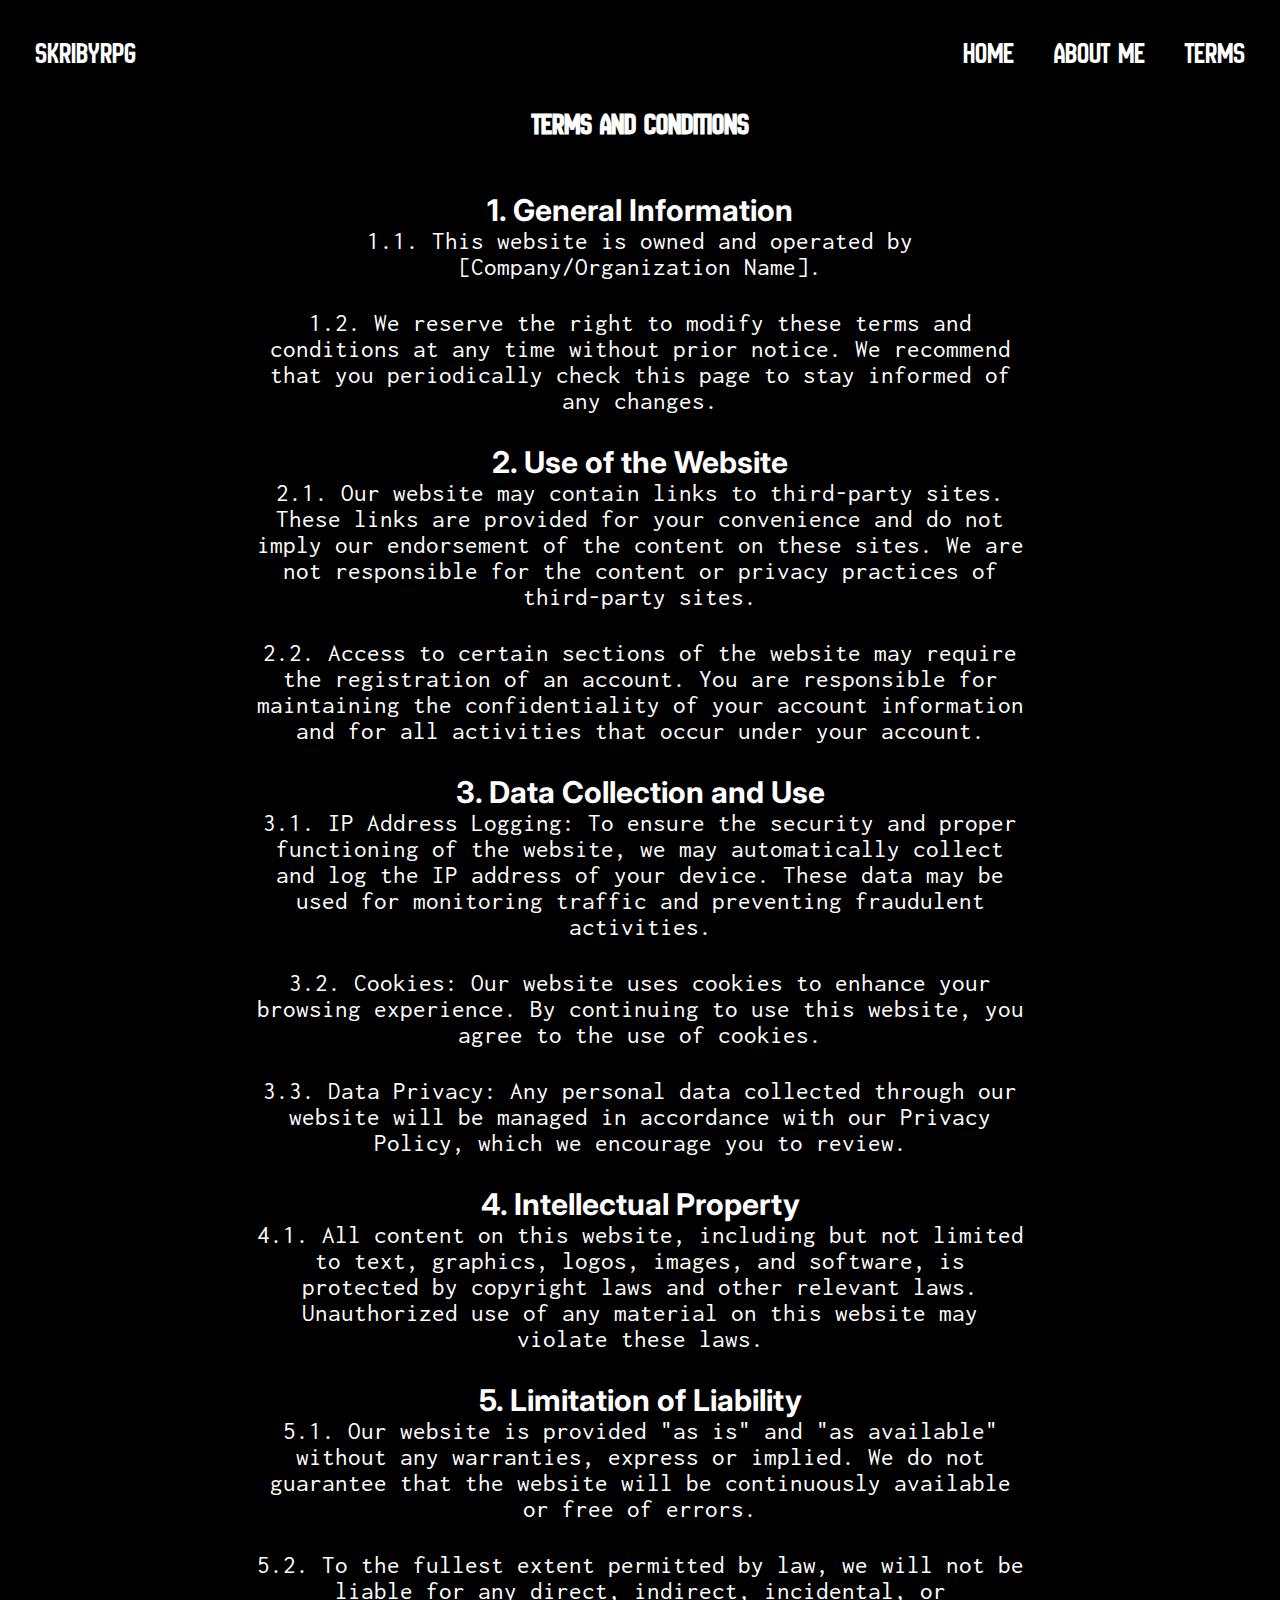
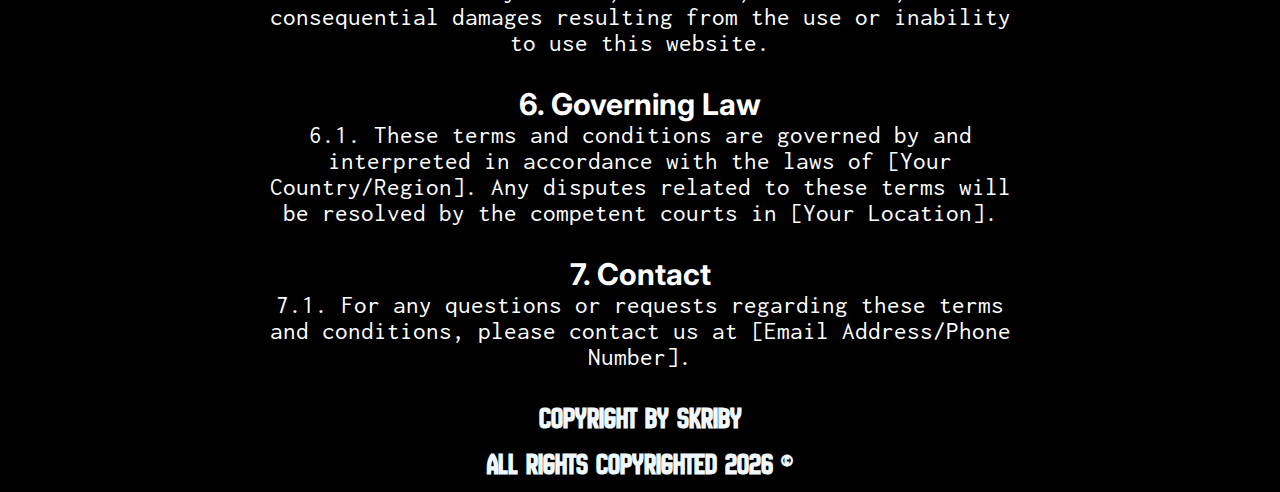
<file: Index.html>
<!DOCTYPE html>

<html>
<head>
    <!-- Basic Meta Tags -->
    <title> Skriby - Gaming Content and portofolio </title>
    <meta charset="UTF-8">
    <meta name="author" content="Skriby">
    <meta name="description" content="Working">
    <meta name="keywords" content="HTML, CSS, JavaScript">
    <meta name="viewport" content="width=device-width, initial-scale=1">
    
    <!-- Stylesheets -->
    <link rel="stylesheet" href="./style.css">
     <link rel="stylesheet" href="/assets/css/Loading Screen.css">
     <link rel="stylesheet" href="/assets/css/Header.css">
     <link rel="stylesheet" href="/assets/css/ScrollBar.css">
     <link rel="stylesheet" href="/assets/css/Footer.css">

     <!-- JavaScript -->
       <script src="/assets/css/js/Run.js"></script>
       <script src="/assets/css/js/Loading.js"></script>
</head>
<body>
    <!-- Loading Screen -->
    <div id="loadingScreen">
        <div class="spinner"></div>
        <h2>Loading...</h2>
    </div>
    <!-- Header section -->
    <header>
        <div id="Header">
            <div id="Header-Channel">
                <a href="#"><nav> SkribyRPG </nav></a>
            </div>
            <div id="Header-Navigation">
                <a href="https://skriby.xyz/"><nav> Home </nav></a>
                <a href="#"><nav> About Me </nav></a>
                <a href="#"><nav> Terms </nav></a>
            </div>
        </div>
    </header> 
    <!-- Main Section -->
    <div id="Terms">
        <h1>Terms and Conditions</h1>
    
        <h2>1. General Information</h2>
        <p>1.1. This website is owned and operated by [Company/Organization Name].</p>
        <p>1.2. We reserve the right to modify these terms and conditions at any time without prior notice. We recommend that you periodically check this page to stay informed of any changes.</p>
    
        <h2>2. Use of the Website</h2>
        <p>2.1. Our website may contain links to third-party sites. These links are provided for your convenience and do not imply our endorsement of the content on these sites. We are not responsible for the content or privacy practices of third-party sites.</p>
        <p>2.2. Access to certain sections of the website may require the registration of an account. You are responsible for maintaining the confidentiality of your account information and for all activities that occur under your account.</p>
    
        <h2>3. Data Collection and Use</h2>
        <p>3.1. IP Address Logging: To ensure the security and proper functioning of the website, we may automatically collect and log the IP address of your device. These data may be used for monitoring traffic and preventing fraudulent activities.</p>
        <p>3.2. Cookies: Our website uses cookies to enhance your browsing experience. By continuing to use this website, you agree to the use of cookies.</p>
        <p>3.3. Data Privacy: Any personal data collected through our website will be managed in accordance with our Privacy Policy, which we encourage you to review.</p>
    
        <h2>4. Intellectual Property</h2>
        <p>4.1. All content on this website, including but not limited to text, graphics, logos, images, and software, is protected by copyright laws and other relevant laws. Unauthorized use of any material on this website may violate these laws.</p>
    
        <h2>5. Limitation of Liability</h2>
        <p>5.1. Our website is provided "as is" and "as available" without any warranties, express or implied. We do not guarantee that the website will be continuously available or free of errors.</p>
        <p>5.2. To the fullest extent permitted by law, we will not be liable for any direct, indirect, incidental, or consequential damages resulting from the use or inability to use this website.</p>
    
        <h2>6. Governing Law</h2>
        <p>6.1. These terms and conditions are governed by and interpreted in accordance with the laws of [Your Country/Region]. Any disputes related to these terms will be resolved by the competent courts in [Your Location].</p>
    
        <h2>7. Contact</h2>
        <p>7.1. For any questions or requests regarding these terms and conditions, please contact us at [Email Address/Phone Number].</p>
    </div>

    <!-- Footer section -->
    <footer>
        <div id="Footer">
            <div id="Footer-Coil">
                <h2> Copyright by Skriby</h2>
                <h2>All rights copyrighted <script>document.write(new Date().getFullYear());</script> ©</h2>
            </div>
        </div>
    </footer>
    <!--------------------->
    </body>
</html>
</file>
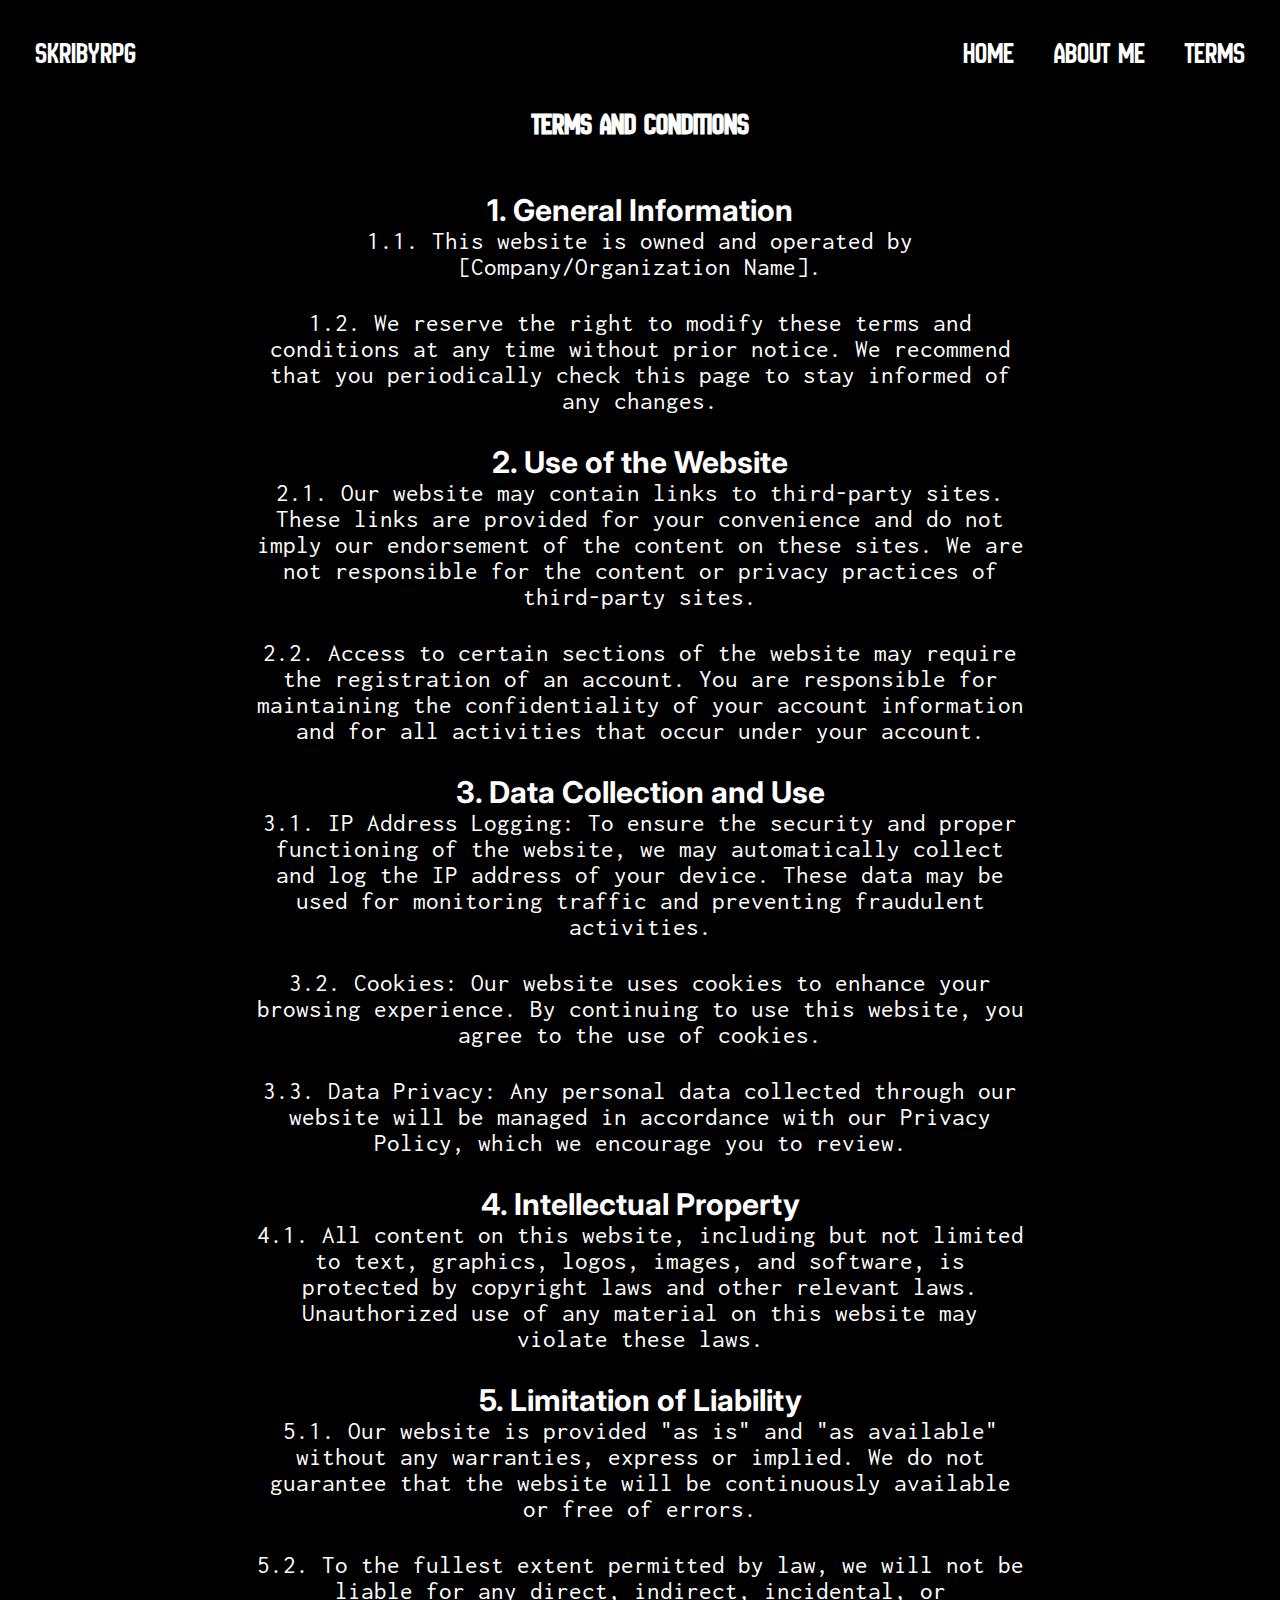
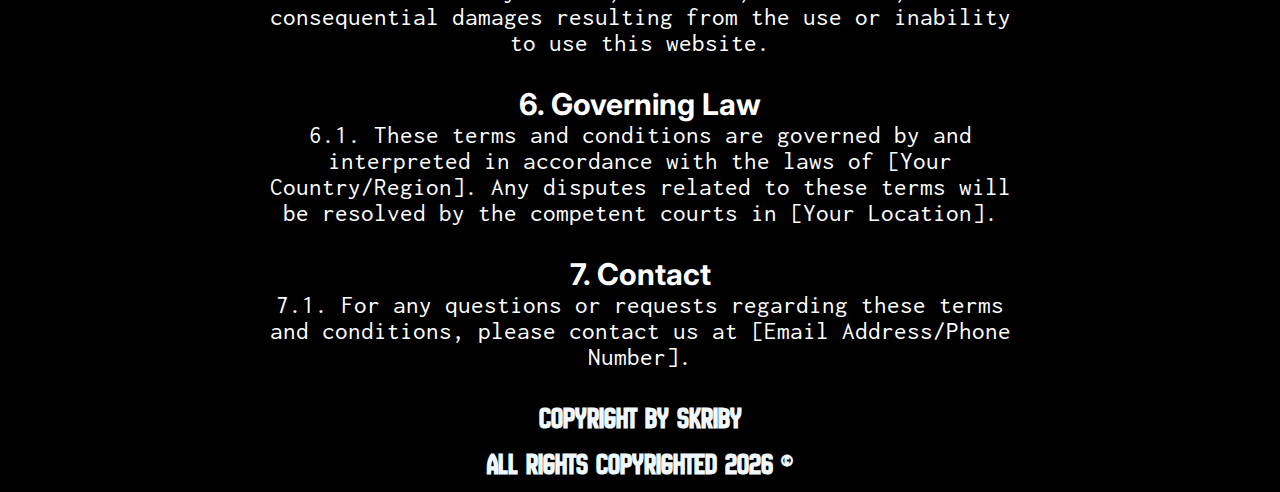
<file: index.html>
<!DOCTYPE html>

<html>
<head>
    <!-- Basic Meta Tags -->
    <title> Skriby - Gaming Content and portofolio </title>
    <meta charset="UTF-8">
    <meta name="author" content="Skriby">
    <meta name="description" content="Working">
    <meta name="keywords" content="HTML, CSS, JavaScript">
    <meta name="viewport" content="width=device-width, initial-scale=1">
    
    <!-- Stylesheets -->
    <link rel="stylesheet" href="./style.css">
     <link rel="stylesheet" href="/assets/css/Loading Screen.css">
     <link rel="stylesheet" href="/assets/css/Header.css">
     <link rel="stylesheet" href="/assets/css/ScrollBar.css">
     <link rel="stylesheet" href="/assets/css/Footer.css">

     <!-- JavaScript -->
       <script src="/assets/css/js/Run.js"></script>
       <script src="/assets/css/js/Loading.js"></script>
</head>
<body>
    <!-- Loading Screen -->
    <div id="loadingScreen">
        <div class="spinner"></div>
        <h2>Loading...</h2>
    </div>
    <!-- Header section -->
    <header>
        <div id="Header">
            <div id="Header-Channel">
                <a href="#"><nav> SkribyRPG </nav></a>
            </div>
            <div id="Header-Navigation">
                <a href="https://skriby.xyz/"><nav> Home </nav></a>
                <a href="#"><nav> About Me </nav></a>
                <a href="#"><nav> Terms </nav></a>
            </div>
        </div>
    </header> 
    <!-- Main Section -->
    <div id="Terms">
        <h1>Terms and Conditions</h1>
    
        <h2>1. General Information</h2>
        <p>1.1. This website is owned and operated by [Company/Organization Name].</p>
        <p>1.2. We reserve the right to modify these terms and conditions at any time without prior notice. We recommend that you periodically check this page to stay informed of any changes.</p>
    
        <h2>2. Use of the Website</h2>
        <p>2.1. Our website may contain links to third-party sites. These links are provided for your convenience and do not imply our endorsement of the content on these sites. We are not responsible for the content or privacy practices of third-party sites.</p>
        <p>2.2. Access to certain sections of the website may require the registration of an account. You are responsible for maintaining the confidentiality of your account information and for all activities that occur under your account.</p>
    
        <h2>3. Data Collection and Use</h2>
        <p>3.1. IP Address Logging: To ensure the security and proper functioning of the website, we may automatically collect and log the IP address of your device. These data may be used for monitoring traffic and preventing fraudulent activities.</p>
        <p>3.2. Cookies: Our website uses cookies to enhance your browsing experience. By continuing to use this website, you agree to the use of cookies.</p>
        <p>3.3. Data Privacy: Any personal data collected through our website will be managed in accordance with our Privacy Policy, which we encourage you to review.</p>
    
        <h2>4. Intellectual Property</h2>
        <p>4.1. All content on this website, including but not limited to text, graphics, logos, images, and software, is protected by copyright laws and other relevant laws. Unauthorized use of any material on this website may violate these laws.</p>
    
        <h2>5. Limitation of Liability</h2>
        <p>5.1. Our website is provided "as is" and "as available" without any warranties, express or implied. We do not guarantee that the website will be continuously available or free of errors.</p>
        <p>5.2. To the fullest extent permitted by law, we will not be liable for any direct, indirect, incidental, or consequential damages resulting from the use or inability to use this website.</p>
    
        <h2>6. Governing Law</h2>
        <p>6.1. These terms and conditions are governed by and interpreted in accordance with the laws of [Your Country/Region]. Any disputes related to these terms will be resolved by the competent courts in [Your Location].</p>
    
        <h2>7. Contact</h2>
        <p>7.1. For any questions or requests regarding these terms and conditions, please contact us at [Email Address/Phone Number].</p>
    </div>

    <!-- Footer section -->
    <footer>
        <div id="Footer">
            <div id="Footer-Coil">
                <h2> Copyright by Skriby</h2>
                <h2>All rights copyrighted <script>document.write(new Date().getFullYear());</script> ©</h2>
            </div>
        </div>
    </footer>
    <!--------------------->
    </body>
</html>
</file>
<file: style.css>
@import url('https://fonts.googleapis.com/css2?family=Inconsolata&display=swap');
@import url('https://fonts.googleapis.com/css2?family=Inter:opsz,wght@14..32,500&display=swap');

#Terms {
    text-align: center;
    max-width: 60%; 
    margin: 0 auto; 
}

#Terms p {
    font-family: "Inconsolata", monospace;
    padding-bottom: 30px;
    font-size: 25px;
    color: #fff;
}

#Terms h1 {
    font-family: "New Amsterdam", sans-serif;
    font-size: 30px;
    color: #fff;
    padding-bottom: 50px;
}

#Terms h2 {
    font-family: "Inter", sans-serif;
    font-size: 30px;
    color: #fff;
}
</file>
<file: assets/css/Loading Screen.css>
#loadingScreen {
    position: fixed;
    top: 0;
    left: 0;
    width: 100%;
    height: 100%;
    background-color: black; /* Background color */
    color: white; /* Text color */
    display: flex;
    flex-direction: column;
    justify-content: center;
    align-items: center;
    z-index: 1000; /* Ensure it's on top of all other content */
}

/* Spinner styling */
.spinner {
    border: 16px solid #f3f3f3; /* Light grey */
    border-top: 16px solid #ff6f61; /* Red/orange */
    border-radius: 50%;
    width: 120px;
    height: 120px;
    animation: spin 2s linear infinite; /* Infinite rotation */
}

/* Animation for the spinner */
@keyframes spin {
    0% { transform: rotate(36deg); }
    10% { transform: rotate(72deg); }
    20% { transform: rotate(108deg); }
    30% { transform: rotate(144deg); }
    40% { transform: rotate(180deg); }
    50% { transform: rotate(216deg); }
    60% { transform: rotate(252deg); }
    70% { transform: rotate(288deg); }
    80% { transform: rotate(324deg); }
    90% { transform: rotate(360deg); }
    100% { transform: rotate(396deg); }
}

/* Loading text */
#loadingScreen h2 {
    font-family: "New Amsterdam", sans-serif;
    margin-top: 20px;
    font-size: 24px;
}
</file>
<file: assets/css/Header.css>
@import url('https://fonts.googleapis.com/css2?family=New+Amsterdam&display=swap');

* {
    background-color: black;
    padding: 0;
    margin: 0;
}

a {
    cursor: pointer;
}

#Header {
    display: flex;
    justify-content: space-between;
    font-size: 22px;
    margin: 15px;
}

#Header div {
    display: flex;
}

#Header a {
    text-decoration: none;
    color: white;
    font-family: "New Amsterdam", sans-serif;
    font-size: 30px;
    margin: 20px;
    transition: color 0.5s ease;
}

#Header a:hover {
    color: #ff9f43;
}
</file>
<file: assets/css/ScrollBar.css>
/* width */
::-webkit-scrollbar {
    width: 5px;
  }
  
  /* Track */
  ::-webkit-scrollbar-track {
    background: #000; 
  }
   
  /* Handle */
  ::-webkit-scrollbar-thumb {
    background: #fff; 
  }
  
  /* Handle on hover */
  ::-webkit-scrollbar-thumb:hover {
    background: #888; 
  }

  /* Hide scrollbar for Chrome, Safari, and Opera 
  body::-webkit-scrollbar {
    display: none;
  }*/
</file>
<file: assets/css/Footer.css>
#Footer {
    color: aliceblue;
}

#Footer h2 {
    font-size: 30px;
    text-align: center;
    padding: 0px 0px 10px;
    font-family: "New Amsterdam", sans-serif;
}
</file>
